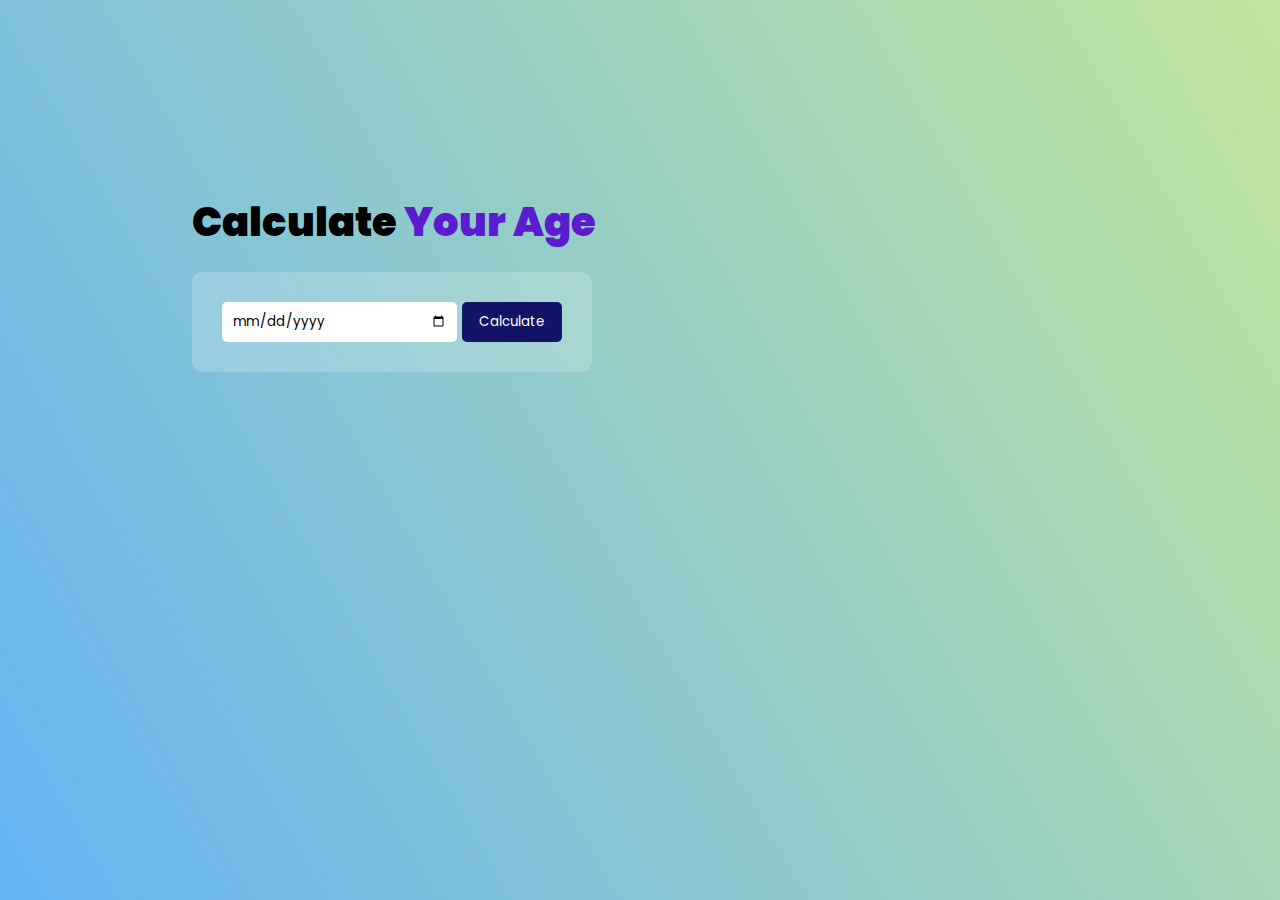
<file: age clculator/index.html>
<!DOCTYPE html>
<html lang="en">
  <head>
    <meta charset="UTF-8" />
    <meta name="viewport" content="width=device-width, initial-scale=1.0" />
    <title>Age Calculator</title>
    <link rel="stylesheet" href="style.css" />
    <link rel="preconnect" href="https://fonts.googleapis.com" />
    <link rel="preconnect" href="https://fonts.gstatic.com" crossorigin />
    <link
      href="https://fonts.googleapis.com/css2?family=Poppins:wght@300&display=swap"
      rel="stylesheet"
    />
  </head>
  <body>
    <div class="container">
      <h1>Calculate <span> Your Age</span></h1>
      <div class="input-box">
        <input type="date" />
        <button id="calcbtn" onclick="calculateAge()">Calculate</button>
      </div>
      <p id="output"></p>
    </div>
     <script src="script.js"></script>
  </body>
</html>
</file>
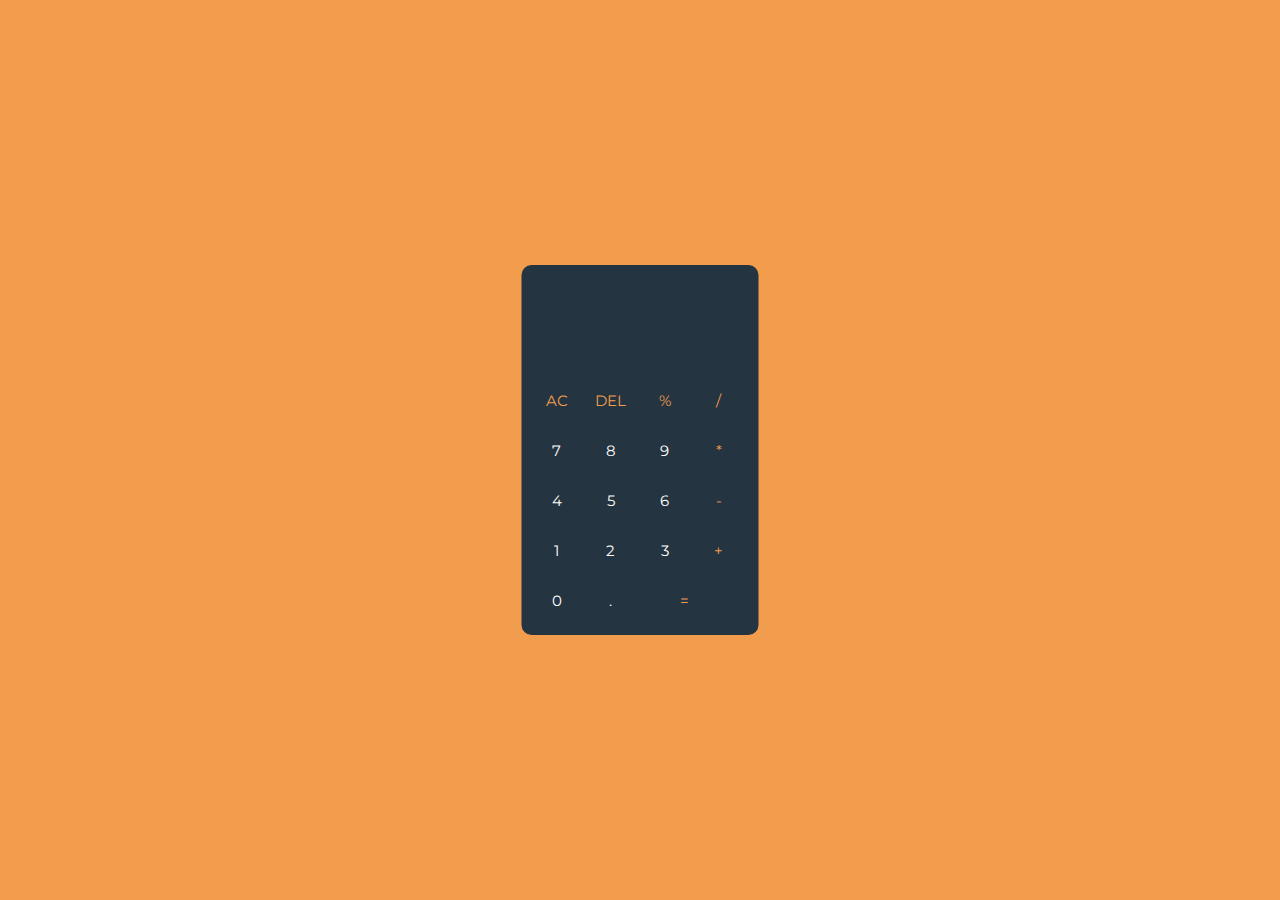
<file: calculator/index.html>
<!DOCTYPE html>
<html lang="en">
<head>
    <meta charset="UTF-8">
    <meta name="viewport" content="width=device-width, initial-scale=1.0">
    <title> Calculator</title>
    <link rel="stylesheet" href="style.css">
</head>
<body>
    <div class="container">
        <form >
      <div class="result">
        <input type="text" name="result"  id="result"  readonly oninput="calculateResult()" > 
      </div>
      <div class="preResult">
        <input type="text" id="preResult" name="preResult"   readonly>
      </div>
      <div>
        <input type="button" value="AC"  style="color: rgb(242, 157, 78);" onclick ="result.value ='' ">
        <input type="button" value="DEL" style="color: rgb(242, 157, 78);" onclick ="result.value = result.value.toString().slice(0,-1)" >
        <input type="button" value="%" style="color: rgb(242, 157, 78);" onclick ="result.value +='%'" >
        <input type="button" value="/" style="color: rgb(242, 157, 78);" onclick ="result.value +='/' " >
      </div>
      <div>
        <input type="button" value="7"onclick ="result.value +='7' ">
        <input type="button" value="8"onclick ="result.value +='8' ">
        <input type="button" value="9"onclick ="result.value +='9' ">
        <input type="button" value="*" style="color: rgb(242, 157, 78);" onclick ="result.value +=' * ' ">
      </div>
      <div>
        <input type="button" value="4" onclick ="result.value +='4' ">
        <input type="button" value="5" onclick ="result.value +='5' ">
        <input type="button" value="6" onclick ="result.value +='6' ">
        <input type="button" value="-" style="color: rgb(242, 157, 78);" onclick ="result.value +=' - ' ">
      </div>
      <div>
        <input type="button" value="1" onclick ="result.value +='1' ">
        <input type="button" value="2" onclick ="result.value +='2' ">
        <input type="button" value="3" onclick ="result.value +='3' ">
        <input type="button" value="+" style="color: rgb(242, 157, 78);" onclick ="result.value +=' + ' ">
      </div>
      <div>
        <input type="button" value="0" onclick ="result.value +='0' ">
        <input type="button" value="." onclick ="result.value +='.' ">
        <input type="button" value="=" class="equalTo" style="color: rgb(242, 157, 78);
        width: 80px;" onclick = "result.value = eval(result.value)">
      </div>
       
    </form>
    </div>
     <script>

function calculateResult() {
            try {
                var result = eval(document.querySelector(".result #result").value);
                document.querySelector(".preResult #preResult").value = result;
                console.log("tried to calculate");
            } catch (error) {
                document.querySelector(".preResult #preResult ").value = "Error";
            }
        }

     </script>
</body>
</html>
</file>
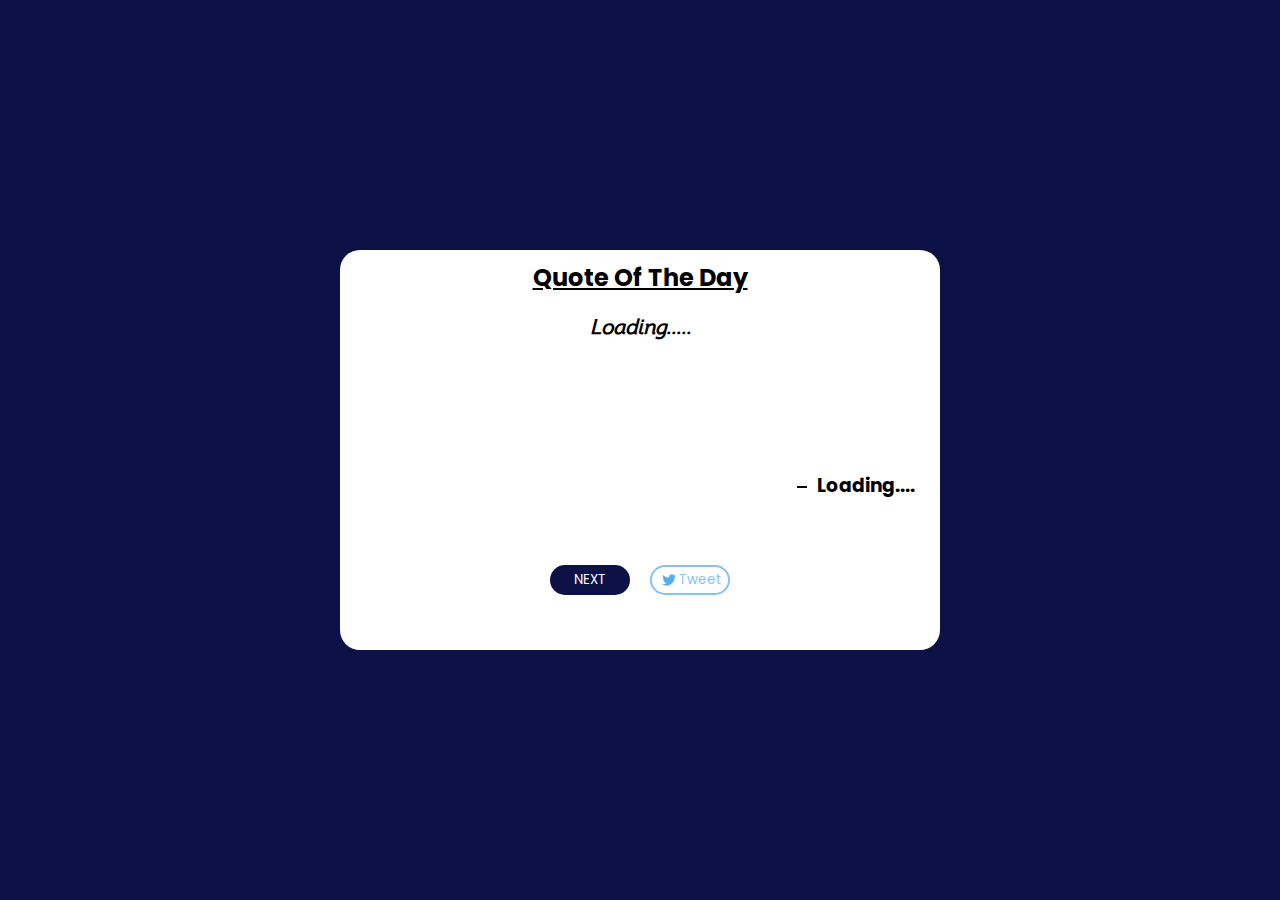
<file: daily quote/index.html>
<!DOCTYPE html>
<html lang="en">
<head>
    <meta charset="UTF-8">
    <meta name="viewport" content="width=device-width, initial-scale=1.0">
    <title>Daily Quotes</title>
    <link rel="stylesheet" href="style.css">
</head>
<body>
    <div class="container">
        <div class="quote-box">
         <h2>Quote Of The Day</h2>
         <h1>Loading.....</h1>
         <div class="h3"><h3>Loading....</h3></div>
         
        </div>
        <div class="buttons">
            <button onclick="nextBtn()" id="next">NEXT</button>
            <button id="tweet"> <img src="twitter.png" id="img">Tweet</button>
        </div>
    </div>
    <script>
        let  quote= document.querySelector(".quote-box h1");
        let author =document.querySelector(".h3 h3");
       let  quoteUrl="https://api.quotable.io/random";
        const quoteLoader= async ()=>{
            let resp =await fetch(quoteUrl);
            let data = await resp.json();
            quote.innerHTML = `" ${data.content} "`;
            author.innerHTML = data.author;
        }
        quoteLoader(quoteUrl);

         function nextBtn() {
            quoteLoader(quoteUrl);
        }
    </script>
</body>
</html>
</file>
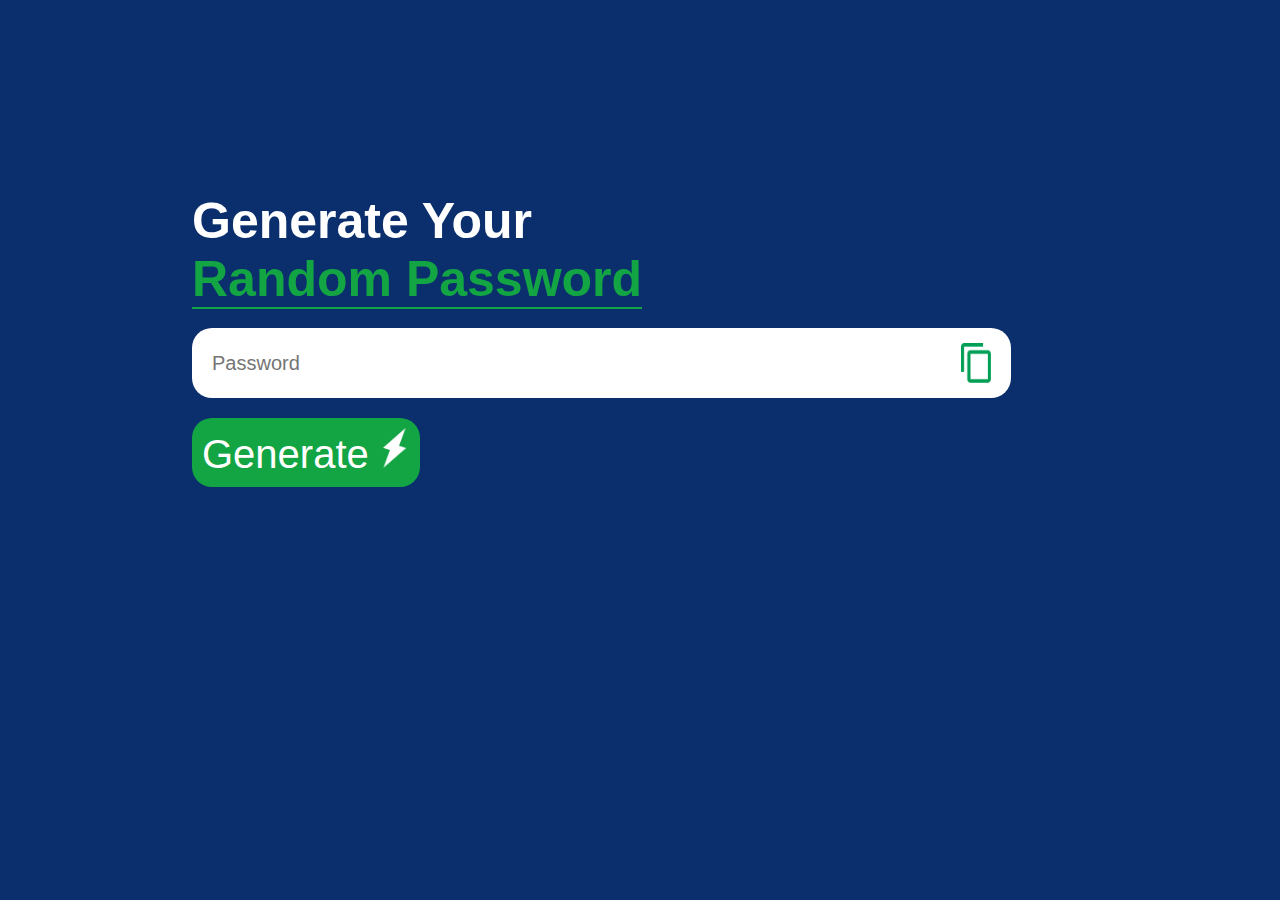
<file: random password generator aap/index.html>
<!DOCTYPE html>
<html lang="en">
  <head>
    <meta charset="UTF-8" />
    <meta name="viewport" content="width=device-width, initial-scale=1.0" />
    <title>Password Generator</title>
    <link rel="stylesheet" href="style.css" />
  </head>
  <body>
    <div class="container">
      <h1>Generate Your <br><span>Random Password</span></h1>
      <div class="display">
        <input type="text" id="input " placeholder="Password" value=""/><img
          src="./images/copy.png"
          alt="copy"
          onclick="copyPassword()"
        />
      </div>
      <button id="btn" onclick="generatePassword()" >
        Generate <img src="./images/generate.png" alt="" />
      </button>
    </div>

    <script src="script.js"></script> 
  </body>
</html>
</file>
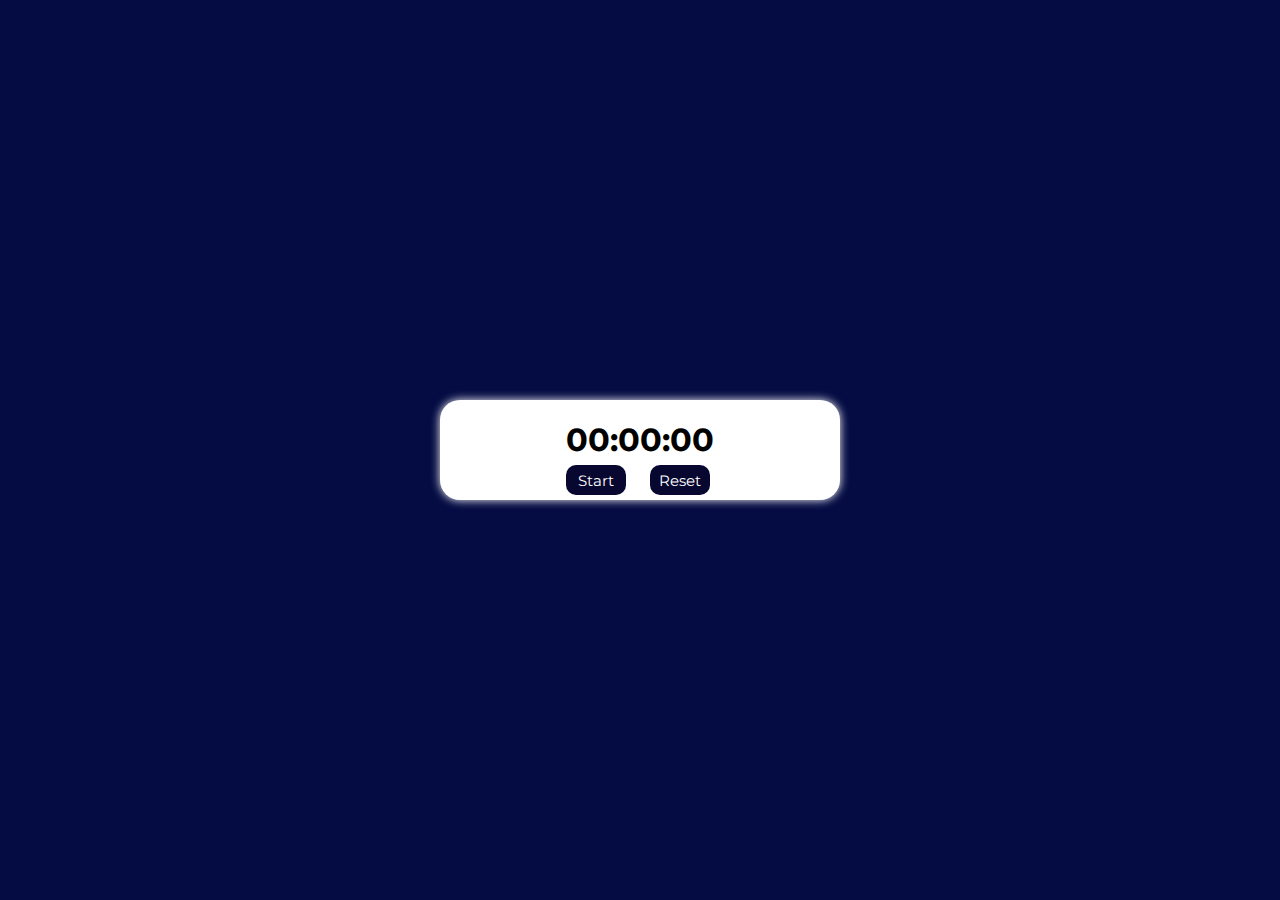
<file: stopwatch/index.html>
<!DOCTYPE html>
<html lang="en">
  <head>
    <meta charset="UTF-8" />
    <meta name="viewport" content="width=device-width, initial-scale=1.0" />
    <title>Stopwatch</title>
    <link rel="stylesheet" href="style.css" />
  </head>
  <body>
    <div class="container">
      <h1 id="display">00:00:00</h1>
      <div class="btn">
        <button id="toggleBtn" onclick="startStop()">Start</button>
        <button onclick="reSet()">Reset</button>
      </div>
    </div>
    <script>
      let isStart = false;
      let timer;
      let seconds = 0;
      let minutes = 0;
      let hours = 0;
      function reSet() {
        clearInterval(timer);
        isStart = false;
        seconds = 0;
        minutes = 0;
        hours = 0;
        document.getElementById("display").innerHTML = "00:00:00";
        document.getElementById("toggleBtn").innerHTML = "Start";
      }

      function startStop() {
        if (isStart) {
          clearInterval(timer);
          document.getElementById("toggleBtn").innerHTML = "Start";
        } else {
          timer = setInterval(updateTimer, 1000);
          document.getElementById("toggleBtn").innerHTML = "Stop";
        }
        isStart = !isStart;
      }
      function updateTimer() {
        seconds++;
        if (seconds === 60) {
          seconds = 0;
          minutes++;
          if (minutes === 60) {
            minutes = 0;
            hours++;
          }
        }

        let display = document.getElementById("display");
        display.innerHTML = `${padZero(hours)}:${padZero(minutes)}:${padZero(
          seconds
        )} `;
      }
      function padZero(value) {
        return value < 10 ? "0" + value : value;
      }
    </script>
  </body>
</html>
</file>
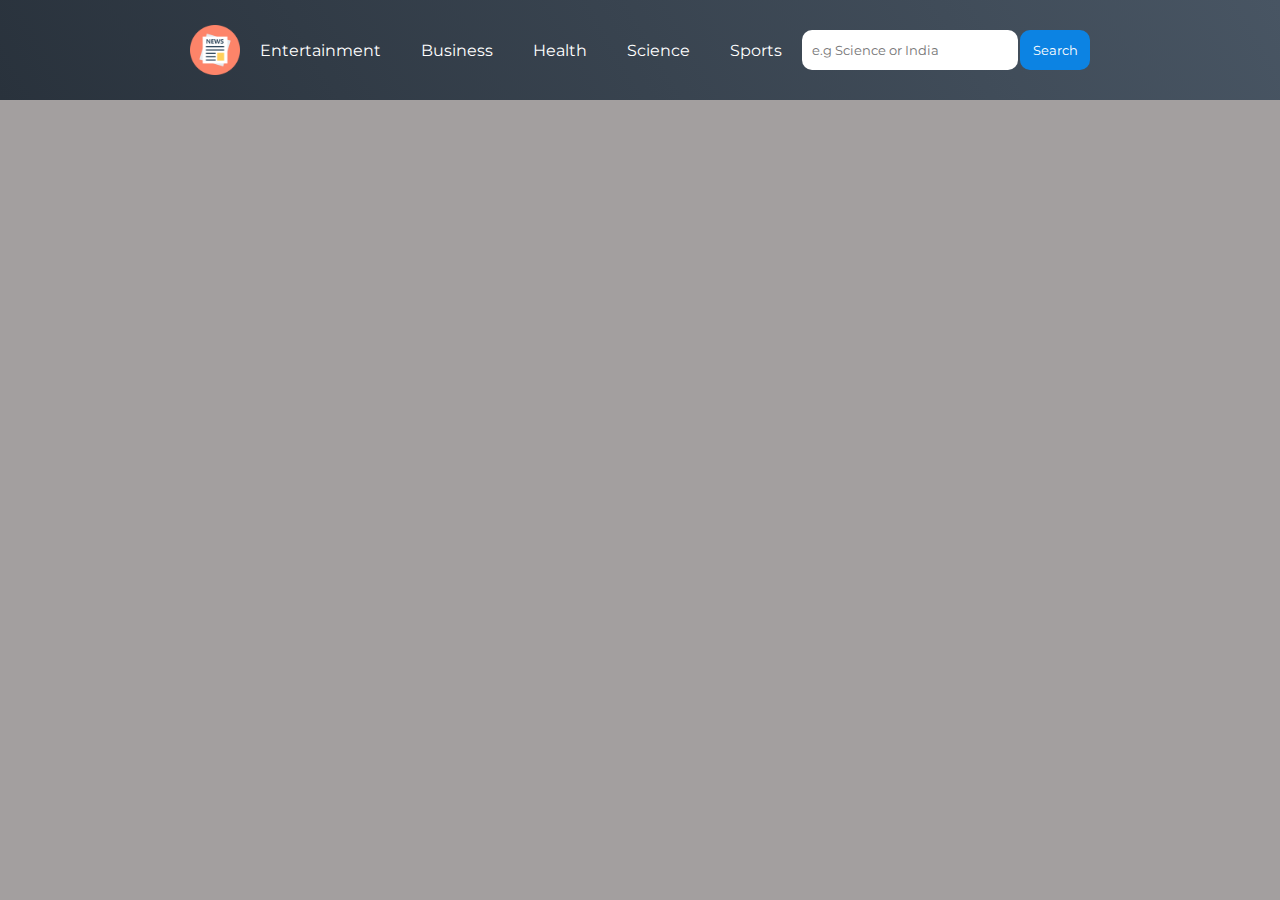
<file: topNewsApp/index.html>
<!DOCTYPE html>
<html lang="en">
  <head>
    <meta charset="UTF-8" />
    <meta name="viewport" content="width=device-width, initial-scale=1.0" />
    <title>Top News || Get The Latest News Here</title>
    <link rel="stylesheet" href="style.css" />
  </head>
  <body>
    <nav class="nav">
      <div class="nav-content flex">
        <img src="icon.png" alt="Top News" id="icon" />
        <div class="nav-content-link">
          <ul class="flex ul">
            <li onclick="searchKey('entertainment')"id ="entertainment">Entertainment</li>
            <li onclick="searchKey('business')"id ="business">Business</li>
            <li onclick="searchKey('health')"id ="health">Health</li>
            <li onclick="searchKey('science')"id ="science">Science</li>
            <li onclick="searchKey('sports')"id ="sports">Sports</li>
          </ul>
        </div>
        <div class="search-field flex">
          <input type="search" id="input" placeholder="e.g Science or India" />
          <button id="searchbtn" onclick="searchNews()">Search</button>
        </div>
      </div>
    </nav>

    <div class="container flex" id="container">
      
    </div>
    <script src="script.js"></script>
  </body>
</html>
</file>
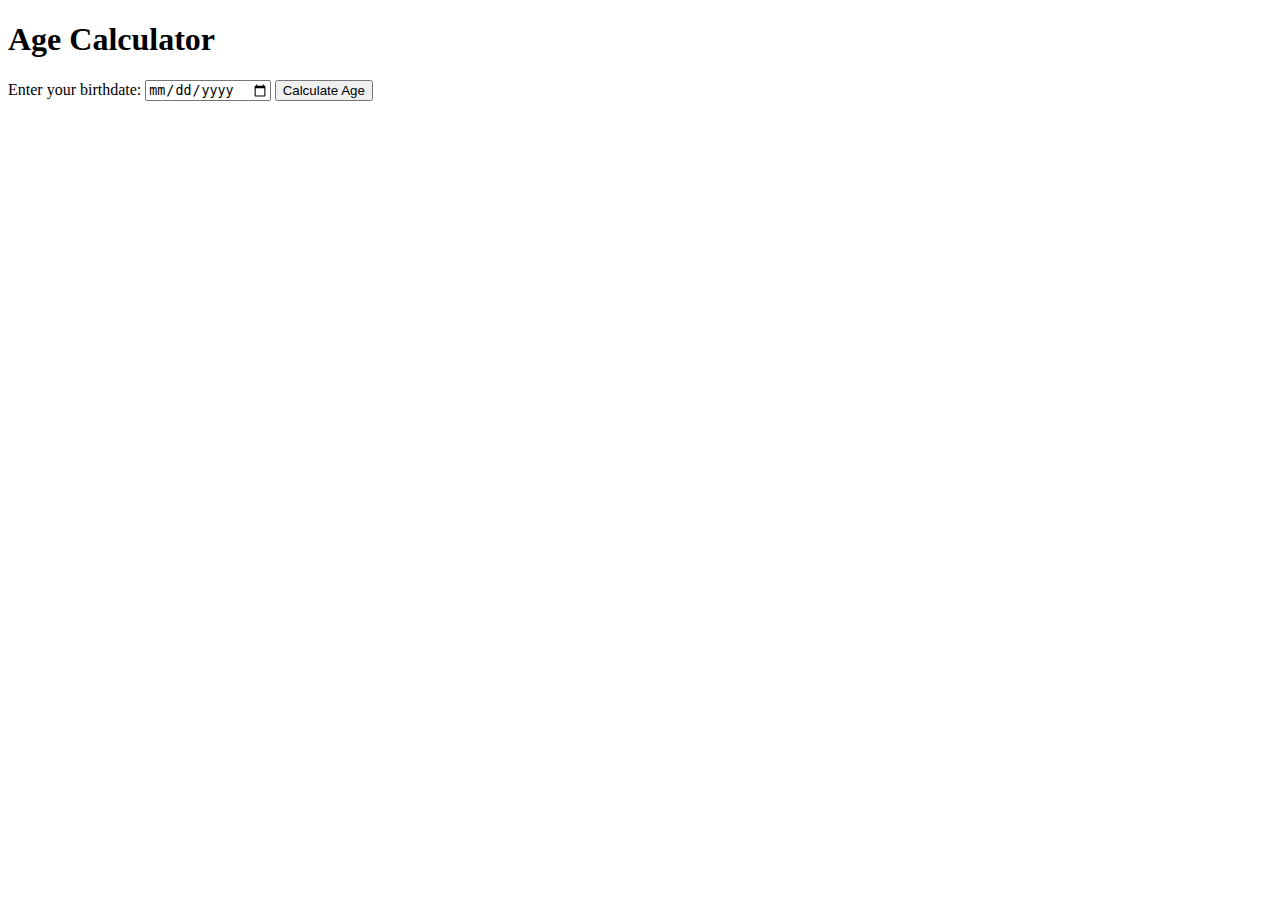
<file: age clculator/copt.html>
<!DOCTYPE html>
<html>
<head>
    <title>Age Calculator</title>
</head>
<body>
    <h1>Age Calculator</h1>
    <label for="birthdate">Enter your birthdate:</label>
    <input type="date" id="birthdate">
    <button onclick="calculateAge()">Calculate Age</button>
    <p id="result"></p>

    <script>
        function calculateAge() {
            const birthdateInput = document.getElementById('birthdate');
            const birthdate = new Date(birthdateInput.value);
            const currentDate = new Date();
            
            if (isNaN(birthdate.getTime())) {
                alert("Please enter a valid birthdate.");
                return;
            }
            
            const age = currentDate.getFullYear() - birthdate.getFullYear();
            const monthDiff = currentDate.getMonth() - birthdate.getMonth();
            
            if (monthDiff < 0 || (monthDiff === 0 && currentDate.getDate() < birthdate.getDate())) {
                age--;
            }
            
            document.getElementById('result').innerHTML = `Your age is: ${age} years`;
        }
    </script>
</body>
</html>
</file>
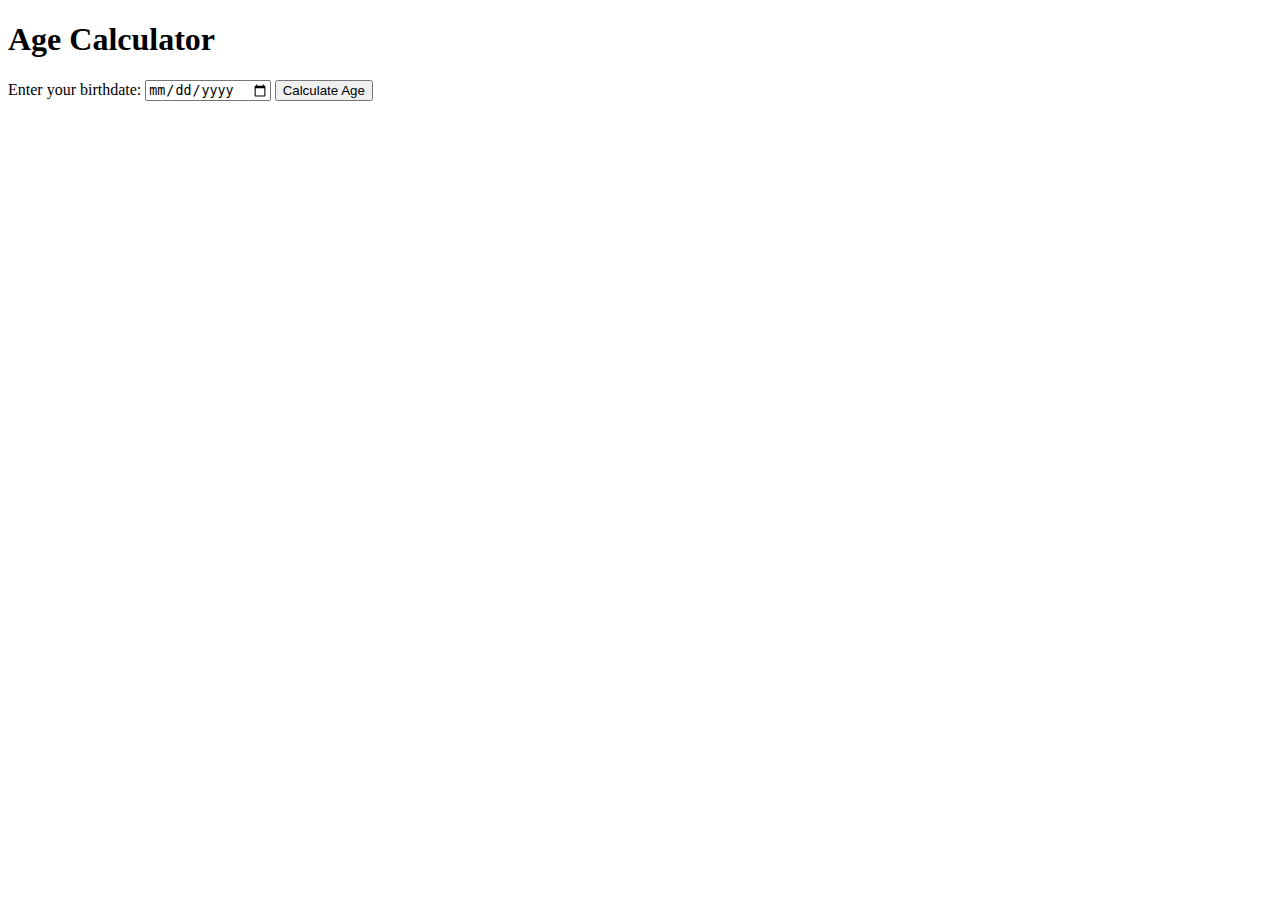
<file: age clculator/copy2.html>
<!DOCTYPE html>
<html>
  <head>
    <title>Age Calculator</title>
  </head>
  <body>
    <h1>Age Calculator</h1>
    <label for="birthdate">Enter your birthdate:</label>
    <input type="date" id="birthdate" />
    <button onclick="calculateAge()">Calculate Age</button>
    <p id="result"></p>

    <script>
      function calculateAge() {
        // Get the birthdate input
        var birthdateInput = document.getElementById("birthdate");

        // Get the user's birthdate value
        var birthdateValue = birthdateInput.value;

        // Create a Date object from the birthdate
        var birthdate = new Date(birthdateValue);

        // Get the current date
        var currentDate = new Date();

        // Calculate the age
        var age = currentDate.getFullYear() - birthdate.getFullYear();
        var monthDiff = currentDate.getMonth() - birthdate.getMonth();

        // Adjust age if the birthdate hasn't occurred this year
        if (
          monthDiff > 0 ||
          (monthDiff === 0 && currentDate.getDate() < birthdate.getDate())
        ) {
          age--;
        }

        // Display the result
        var resultElement = document.getElementById("result");
        resultElement.innerHTML = "Your age is: " + age + " years";
      }
    </script>
  </body>
</html>
</file>
<file: age clculator/style.css>
* {
  margin: 0;
  padding: 0;
  box-sizing: border-box;
  font-family: "Poppins", sans-serif;
}
.container {
  background-image: linear-gradient(60deg, #64b3f4 0%, #c2e59c 100%);
  padding-left: 15%;
  padding-top: 15%;
  width: 100%;
  min-height: 100vh;
}
.container h1 {
  font-size: 40px;
  font-weight: 1000;
}
.container h1 span {
  color: rgb(90, 28, 206);
}
.input-box {
  margin-top: 20px;
  padding-left: 30px;
  padding-right: 30px;
  background-color: rgba(255, 255, 255, 0.2);
  width: 400px;
  height: 100px;
  display: flex;
  align-items: center;
  justify-content: space-between;
  border-radius: 10px;
}
.input-box input {
  flex: 1;
  padding: 10px;
  border-radius: 5px;
  height: 40px;
  border: none;
  outline: none;
}
.input-box button {
  border: none;
  outline: none;
  border-radius: 5px;
  width: 100px;
  height: 40px;
  background-color: rgb(20, 20, 102);
  color: white;
  margin-left: 5px;
}
</file>
<file: calculator/style.css>
@import url('https://fonts.googleapis.com/css2?family=Montserrat&display=swap');
 
*{
    margin: 0;
    padding: 0;
    font-family: 'Montserrat', sans-serif;
}
body{
    background: rgb(242, 157, 78);
    
}
.container{
    padding: 10px;
    position:absolute;
    top: 50%;
    left: 50%;
    transform: translate(-50% ,-50%);
    min-width: 50px;
    min-height:200px;
    border: none;
    outline: none;
    background-color: #243441;
    border-radius: 10px;
}
.container input{
    width: 40px;
    height: 40px;
    margin: 5px;
    background: transparent;
    border: none;
    outline: none;
    color: white;
    font-size: 15px;
   
}
.container input:hover{
    box-shadow: 0px 0px 5px grey;
    border-radius: 50%;
}
.result{
    width: 100%; 
}

.result input{
    width:80%;
    font-size: 15px;
    text-align: right;
}
.result input:hover{
    box-shadow: 0px 0px 0px grey;
    border-radius:none; 
}
  @media screen and (max-width:360px) {
    .container{
        width: 100vw;
        height: 100vh;
    }
    .container input{
        width: 75px;
        height: 75px;
        font-size: 25px;
    }
    .result input{
        width:90%;
        font-size: 40px;
        height: 150px;
    }
    .container input:hover{
        box-shadow: 0px 0px 0px grey;
        border-radius: 50%;
    }

  }
  .preResult input{
    width:80%;
    font-size: 15px;
    text-align: right;
    color: grey;
}
.preResult input:hover{
    box-shadow: 0px 0px 0px grey;
}
</file>
<file: daily quote/style.css>
@import url("https://fonts.googleapis.com/css2?family=Mooli&family=Poppins:wght@300&display=swap");

* {
  margin: 0;
  padding: 0;
  box-sizing: border-box;
  /* font-family: 'Mooli', sans-serif; */
  font-family: "Poppins", sans-serif;
}
body {
  background-color: rgb(12, 18, 70);
}
.container {
  padding: 10px;
  text-align: center;
  background-color: white;
  width: 600px;
  min-height: 400px;
  position: absolute;
  top: 50%;
  left: 50%;
  transform: translate(-50%, -50%);
  border-radius: 20px;
  display: flex;
  align-items: center;
  flex-direction: column;
}
#img {
  width: 20px;
  height: 20px;
}
.buttons {
  position: relative;
  width: 60%;
  top: 160px;
  margin-left: auto;
  margin-right: auto;
  display: flex;
  align-items: center;
  justify-content: center;
}
.buttons button {
  background-color: rgb(12, 18, 70);
  font-weight: 400;
  width: 80px;
  height: 30px;
  margin: 10px;
  border-radius: 30px;
  color: white;
  border: none;
  outline: none;
}
#tweet {
  background-color: white;
  color: rgb(136, 192, 251);
  display: flex;
  align-items: center;
  justify-content: center;
  border: 2px solid rgb(136, 192, 251);
}
.quote-box {
  width: 100%;
}
.quote-box h2 {
  text-decoration: underline;
}
.h3 {
  position: absolute;
  bottom: 150px;
  right: 25px;
}
.h3::before {
  content: "";
  width: 10px;
  height: 2px;
  background: black;
  position: absolute;
  top: 50%;
  left: -20%;
}
.quote-box h1 {
  padding-top: 20px;
  font-size: 20px;
  font-family: "Mooli", sans-serif;
  font-style: italic;
}
.quote-box h1 {
  min-height: 100px;
}
#next:hover {
  box-shadow: rgba(0, 0, 0, 0.24) 0px 5px 8px;
   
}
#tweet:hover {
    box-shadow: rgba(0, 0, 0, 0.24) 0px 5px 8px;
     
  }
</file>
<file: random password generator aap/style.css>
*{
    margin: 0;
    padding: 0;
    box-sizing: border-box;
}
body{
    background: #0b2f6d;
    font-family:'Franklin Gothic Medium', 'Arial Narrow', Arial, sans-serif;
    font-weight: 100px;
}
.container{
    margin: 15%;
    width: 80%;
    height: 50%;

}
.container h1{
    font-size: 50px;
    color: white;
}
 
.container h1 span{
    color: rgb(19, 165, 68);
    border-bottom: 2px solid rgb(19, 165, 68) ;
}
.display{
    margin-top: 20px;
    background: white;
    border-radius: 20px;
    width: 80%;
    height: 70px;
    display: flex;
    align-items: center;
    justify-content: space-between;
    padding: 20px;

}
.display img{
    width: 30px;
    height: 40px;
   
}
#btn{
    padding: 10px;
    color: white;
    background: rgb(19, 165, 68);
    border-radius: 20px;
font-size: 40px;
margin-top: 20px;
border: none;
outline: none;
}
#btn img{
    width: 30px;
    height: 40px;
}
.display input{
    height: 40px;
    flex: 1;
    font-size: 20px;
    outline: none;
    border: none;
}
#btn:hover{
    box-shadow: rgba(255, 255, 255, 0.35) 0px 5px 15px;
    cursor: pointer;
}
.display img:hover{
    
    cursor: pointer;
}
</file>
<file: stopwatch/style.css>
@import url('https://fonts.googleapis.com/css2?family=Montserrat:ital,wght@1,300&display=swap');
 
* {
  margin: 0;
  padding: 0;
  box-sizing: border-box;
  font-family: 'Montserrat', sans-serif;
}
body {
  background-color: rgb(4, 12, 67);
}
.container {
  position: absolute;
  background: white;

  width: 400px;
  min-height: 100px;
  top: 50%;
  left: 50%;
  transform: translate(-50%, -50%);
  text-align: center;
  padding: 20px;
  border: 1px  black;
  border-radius: 20px;
  box-shadow: 0px 0px 10px rgb(255, 255, 255);
}
.btn{
    width: 89%;
 height: 40%;
 margin-left: auto;
 margin-right: auto;
 position: absolute;
 bottom: 5px;
}
.btn button{
    width: 60px;
    height: 30px;
    margin: 10px;
    background: rgb(7, 7, 48);
    color: white;
    outline: none;
    border: none;
    border-radius: 10px;
    font-size: 15px;
}
.btn button:hover{
    box-shadow:0px 0px 10px rgb(41, 40, 40); ;
}
</file>
<file: topNewsApp/style.css>
@import url("https://fonts.googleapis.com/css2?family=Montserrat&display=swap");

* {
  margin: 0;
  padding: 0;
  box-sizing: border-box;
  font-family: "Montserrat", sans-serif;
}
body {
  background: rgb(163, 159, 159);
}
.nav {
  position: fixed;
  width: 100%;
  top: 0px;
  min-height: 100px;
  background-image: linear-gradient(60deg, #29323c 0%, #485563 100%);
  z-index: 1000;
}

.flex {
  display: flex;
  align-items: center;
}
.nav-content {
  justify-content: space-between;
  max-width: 900px;
  margin-inline: auto;
  margin-block: auto;
  height: 100px;
}
#icon {
  width: 50px;
  height: 50px;
  cursor: pointer;
}
.ul {
  justify-content: space-between;
  list-style: none;
}
li {
  text-decoration: none;
  margin-inline: 20px;
  color: white;
  cursor: pointer;
}
.search-field {
  width: 300px;
  height: 50px;
  justify-content: space-between;
}
.search-field input {
  width: 75%;
  height: 40px;
  padding-inline: 10px;
  border-radius: 10px;
  border: none;
  outline: none;
}
.search-field button {
  height: 40px;
  width: 70px;
  border-radius: 10px;
  border: none;
  outline: none;
  cursor: pointer;
  background-color: rgb(12, 131, 227);
  color: white;
}
.search-field button:hover {
  background-color: rgb(10, 98, 170);
}
.container {
  max-width: 900px;
  margin-inline: auto;
  margin-top: 120px;
  column-gap: 20px;
  flex-wrap: wrap;
  row-gap: 20px;
}
.container .card {
  width: 250px;
  min-height: 350px;
  background: white;
  overflow: hidden;
  border-radius: 10px;
  margin-inline: 18px;
  cursor: pointer;
}
.container .card .img {
  width: 250px;
  height: 150px;
  overflow: hidden;
}
.container .card .img img {
  width: 100%;
  height: 150px;
  object-fit: cover;
}
.card-content {
  width: 100%;
  height: 150px;
  padding: 10px;
}
.card-content h6 {
  margin-block: 5px;
  font-style: italic;
  color: #485563;
}
.card-content p {
  font-size: 12px;
  font-weight: 800;
}
a {  
text-decoration: none !important;
color: initial; } 
 

.active{
    color: rgb(12, 131, 227);
}

@media   screen and (max-width:430px) {
    .container {
        min-width:  360px;
        flex-direction: column;

        z-index: 1000;
        margin-inline: 0px;
    }
     .nav-content-link{
         display: none;
        
    }
    .container .card{
        margin-inline: 10px;
    }
    .nav-content{
        display: flex;
        align-items: center;
        flex-wrap: wrap;
    }
}
</file>
